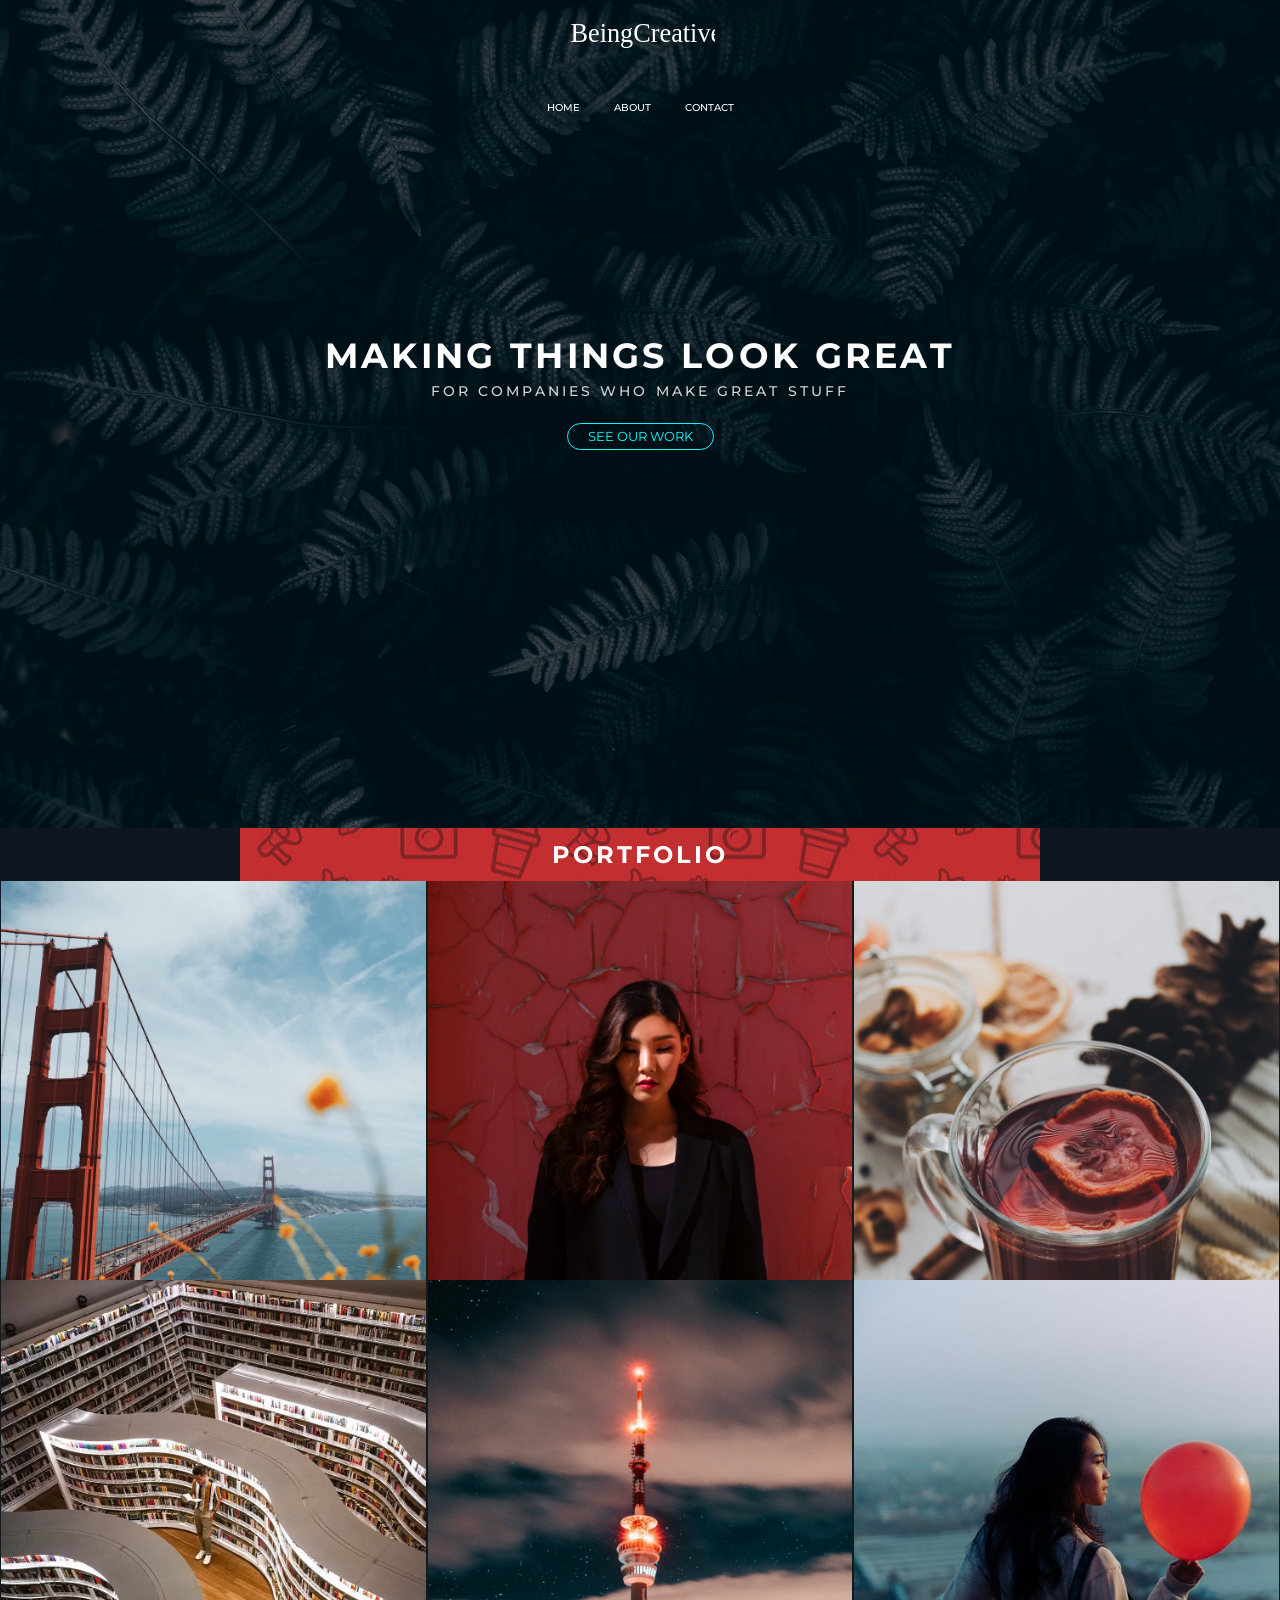
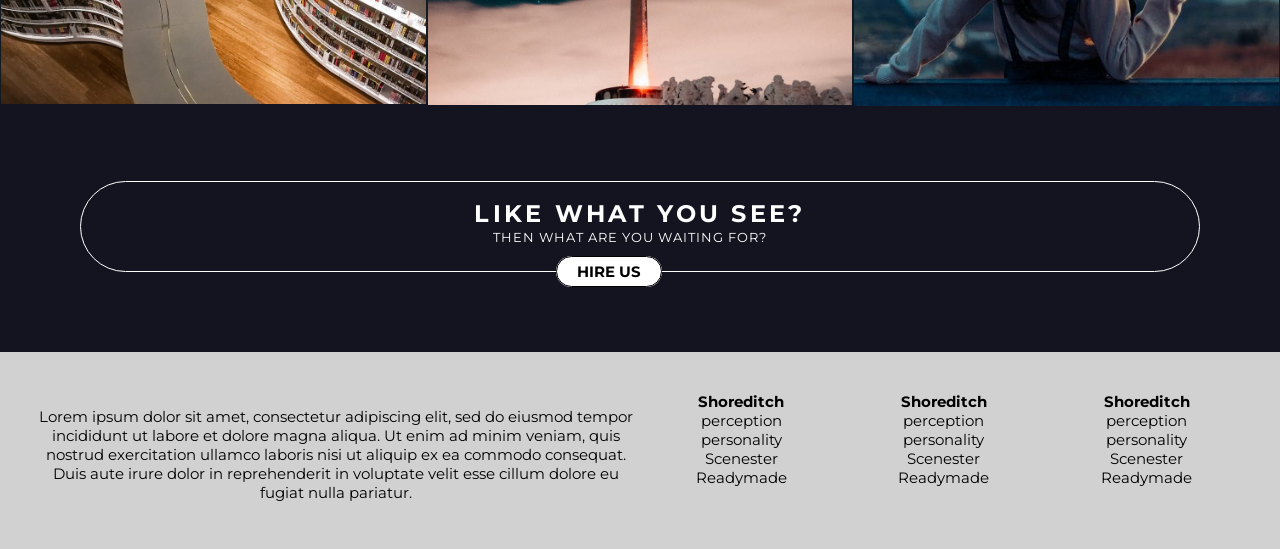
<file: index.html>
<!doctype html>
<html>

<head>
    <meta charset="UTF-8">
    <meta name="viewport" content="width=device-width, initial-scaled=1">
    <title>BeingCreative Inc.</title>
    <link href="https://fonts.googleapis.com/css?family=Montserrat:100,100i,200,200i,300,300i,400,400i,500,500i,600,600i,700,700i,800,800i,900,900i&display=swap" rel="stylesheet">
    <link href="css/styles.css" rel="stylesheet" type="text/css">
</head>

<body style=" background-color: #131b22">

    <header>
        <img src="logo.svg" alt="BeingCreative Inc. logo" class="logo">
        <nav>
            <ul>
                <li><a href="">Home</a></li>
                <li><a href="">About</a></li>
                <li><a href="">Contact</a></li>
            </ul>
        </nav>
    </header>

    <section class="home-hero">
        <div class="container">
            <h1 class="title">Making things look great
                <span>for companies who make great stuff</span>
            </h1>
            <a href="" class="button button-accent">See Our Work</a>
        </div>
    </section>

    <!-- <section class="home-about">
        <div class="home-about-textbox">
            <h1>Who we are</h1>
            <p>She looked at her student wondering if she could ever get through.
                "You need to learn to think for yourself," she wanted to tell him.
                "Your friends are holding you back and bringing you down."
                But she didn't because she knew his friends were all that he had
                and even if that meant a life of misery, he would never give them up.
            </p>
            <p>What were they eating? It didn't taste like anything she had ever
                eaten before and although she was famished, she didn't dare ask.
                She knew the answer would be one she didn't want to hear.
            </p>
        </div>
    </section> -->


    <section>
        <h2>Portfolio</h2>


        <!-- <figure class="port-item">
            <img src="port1.jpg" alt="portfolio item">
            <figcaption class="port-desc">
                <p>Project Title</p>
                <a href="" class="button2">Profect Details</a>
            </figcaption>
        </figure>

    
        <figure class="port-item">
            <img src="port2.jpg" alt="portfolio item">
            <figcaption class="port-desc">
                <p>Project Title</p>
                <a href="" class="button2">Profect Details</a>
            </figcaption>
        </figure>

       
        <figure class="port-item">
            <img src="port3.jpg" alt="portfolio item">
            <figcaption class="port-desc">
                <p>Project Title</p>
                <a href="" class="button2">Profect Details</a>
            </figcaption>
        </figure>

   
        <figure class="port-item">
            <img src="port4.jpg" alt="portfolio item">
            <figcaption class="port-desc">
                <p>Project Title</p>
                <a href="" class="button2">Profect Details</a>
            </figcaption>
        </figure>

        <figure class="port-item">
            <img src="port5.jpg" alt="portfolio item">
            <figcaption class="port-desc">
                <p>Project Title</p>
                <a href="" class="button2">Profect Details</a>
            </figcaption>
        </figure>

       
        <figure class="port-item">
            <img src="port6.jpg" alt="portfolio item">
            <figcaption class="port-desc">
                <p>Project Title</p>
                <a href="" class="button2">Profect Details</a>
            </figcaption>
        </figure> -->

    </section>

    <!-- *******ROW -->
    <div class="row">
        <div class="column">
            <img src="port1.jpg" alt="Snow" style="width:100%">
        </div>
        <div class="column">
            <img src="port2.jpg" alt="Forest" style="width:100%">
        </div>
        <div class="column">
            <img src="port3.jpg" alt="Mountains" style="width:100%">
        </div>
        <div class="column">
            <img src="port4.jpg" alt="Mountains" style="width:100%">
        </div>
        <div class="column">
            <img src="port5.jpg" alt="Mountains" style="width:100%">
        </div>
        <div class="column">
            <img src="port6.jpg" alt="Mountains" style="width:100%">
        </div>

    </div>

    <section class="cta">
        <div class="container2">
            <h3 class="title2">Like what you see?</h3>
            <span>Then what are you waiting for?</span>
            </h1>

            <a href="" class="button3">Hire Us</a>
        </div>
    </section>


    <footer>

        <div class="col-3">
            <p>Lorem ipsum dolor sit amet, consectetur adipiscing elit, sed do eiusmod tempor incididunt ut labore et
                dolore magna aliqua. Ut enim ad minim veniam, quis nostrud exercitation ullamco laboris nisi ut aliquip
                ex ea commodo consequat. Duis aute irure dolor in reprehenderit in voluptate velit esse cillum dolore eu
                fugiat nulla pariatur.
            </p>
        </div>

        <div class="col-1">
            <ul class="unstyled-list">
                <li class="bold"><strong>Shoreditch</strong></li>
                <li>perception</li>
                <li>personality</li>
                <li>Scenester</li>
                <li>Readymade</li>
            </ul>
        </div>

        <div class="col-1">
            <ul class="unstyled-list">
                <li class="bold"><strong>Shoreditch</strong></li>
                <li>perception</li>
                <li>personality</li>
                <li>Scenester</li>
                <li>Readymade</li>
            </ul>
        </div>

        <div class="col-1">
            <ul class="unstyled-list">
                <li class="bold"><strong>Shoreditch</strong></li>
                <li>perception</li>
                <li>personality</li>
                <li>Scenester</li>
                <li>Readymade</li>
            </ul>
        </div>


    </footer>

</body>

</html>
</file>
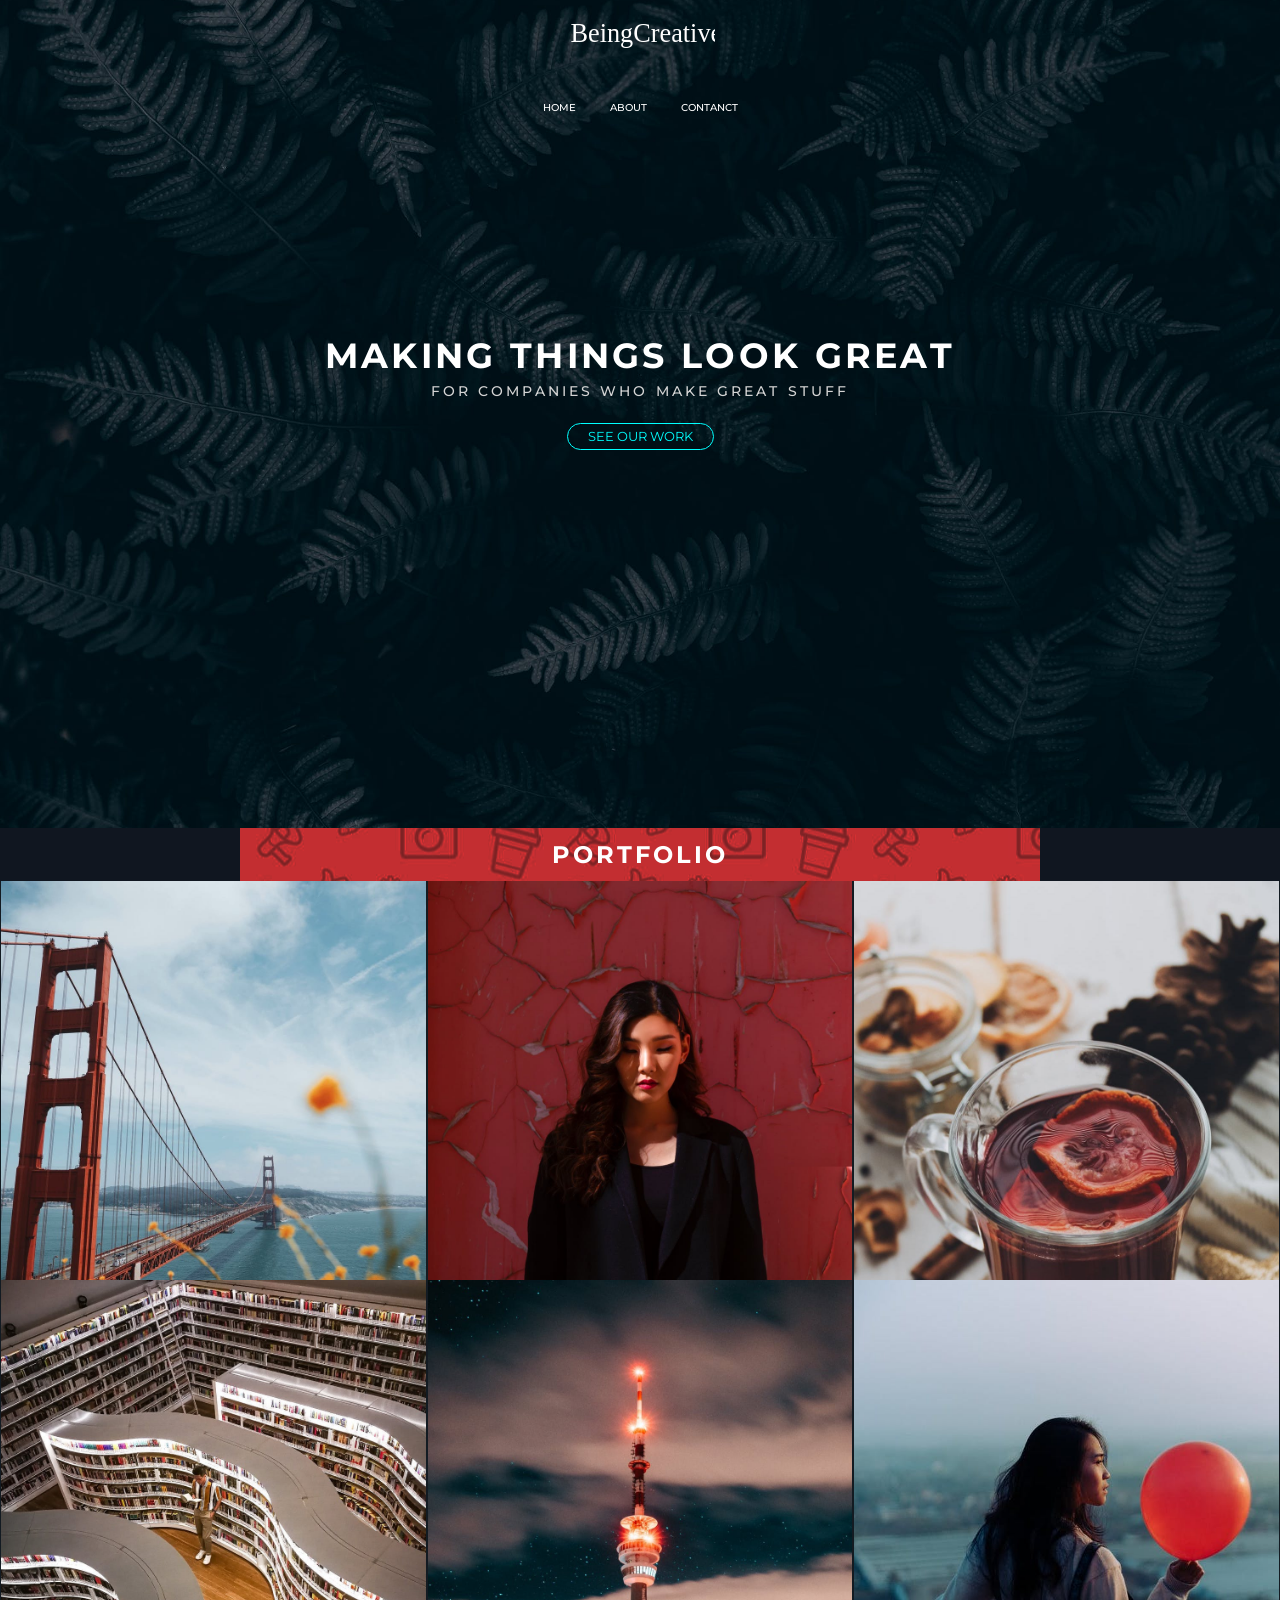
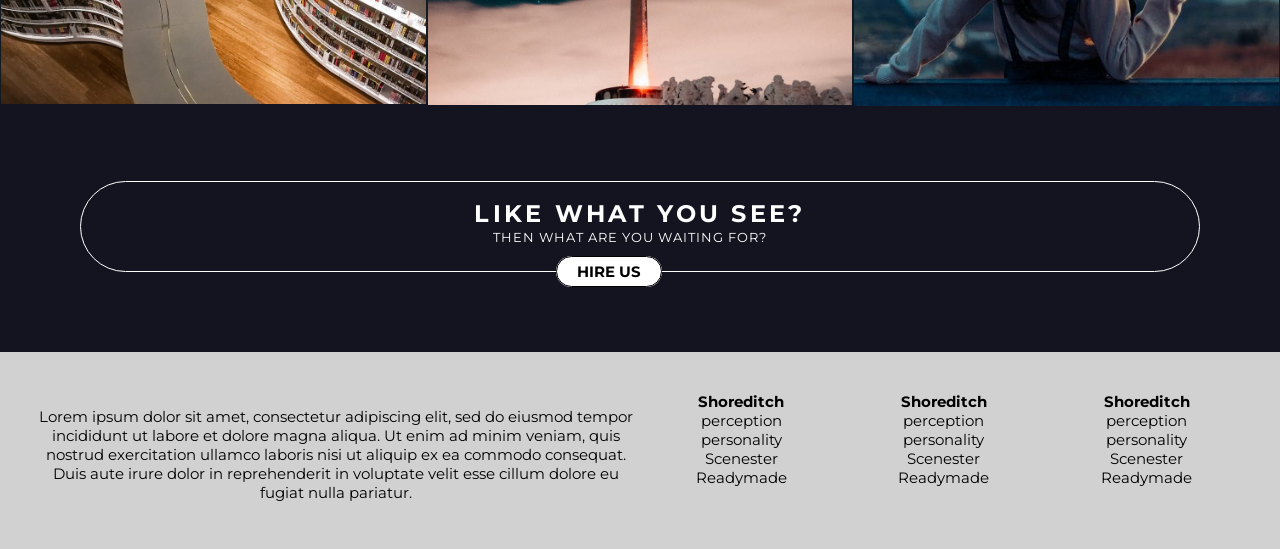
<file: Web1.html>
<!doctype html>
<html>

<head>
    <meta charset="UTF-8">
    <meta name="viewport" content="width=device-width, initial-scaled=1">
    <title>BeingCreative Inc.</title>
    <link href="css/styles.css" rel="stylesheet" type="text/css">
</head>

<body style=" background-color: #131b22">

    <header>
        <img src="logo.svg" alt="BeingCreative Inc. logo" class="logo">
        <nav>
            <ul>
                <li><a href="">Home</a></li>
                <li><a href="">About</a></li>
                <li><a href="">Contanct</a></li>
            </ul>
        </nav>
    </header>

    <section class="home-hero">
        <div class="container">
            <h1 class="title">Making things look great
                <span>for companies who make great stuff</span>
            </h1>
            <a href="" class="button button-accent">See Our Work</a>
        </div>
    </section>

    <!-- <section class="home-about">
        <div class="home-about-textbox">
            <h1>Who we are</h1>
            <p>She looked at her student wondering if she could ever get through.
                "You need to learn to think for yourself," she wanted to tell him.
                "Your friends are holding you back and bringing you down."
                But she didn't because she knew his friends were all that he had
                and even if that meant a life of misery, he would never give them up.
            </p>
            <p>What were they eating? It didn't taste like anything she had ever
                eaten before and although she was famished, she didn't dare ask.
                She knew the answer would be one she didn't want to hear.
            </p>
        </div>
    </section> -->


    <section>
        <h2>Portfolio</h2>


        <!-- <figure class="port-item">
            <img src="port1.jpg" alt="portfolio item">
            <figcaption class="port-desc">
                <p>Project Title</p>
                <a href="" class="button2">Profect Details</a>
            </figcaption>
        </figure>

    
        <figure class="port-item">
            <img src="port2.jpg" alt="portfolio item">
            <figcaption class="port-desc">
                <p>Project Title</p>
                <a href="" class="button2">Profect Details</a>
            </figcaption>
        </figure>

       
        <figure class="port-item">
            <img src="port3.jpg" alt="portfolio item">
            <figcaption class="port-desc">
                <p>Project Title</p>
                <a href="" class="button2">Profect Details</a>
            </figcaption>
        </figure>

   
        <figure class="port-item">
            <img src="port4.jpg" alt="portfolio item">
            <figcaption class="port-desc">
                <p>Project Title</p>
                <a href="" class="button2">Profect Details</a>
            </figcaption>
        </figure>

        <figure class="port-item">
            <img src="port5.jpg" alt="portfolio item">
            <figcaption class="port-desc">
                <p>Project Title</p>
                <a href="" class="button2">Profect Details</a>
            </figcaption>
        </figure>

       
        <figure class="port-item">
            <img src="port6.jpg" alt="portfolio item">
            <figcaption class="port-desc">
                <p>Project Title</p>
                <a href="" class="button2">Profect Details</a>
            </figcaption>
        </figure> -->

    </section>

    <!-- *******ROW -->
    <div class="row">
        <div class="column">
            <img src="port1.jpg" alt="Snow" style="width:100%">
        </div>
        <div class="column">
            <img src="port2.jpg" alt="Forest" style="width:100%">
        </div>
        <div class="column">
            <img src="port3.jpg" alt="Mountains" style="width:100%">
        </div>
        <div class="column">
            <img src="port4.jpg" alt="Mountains" style="width:100%">
        </div>
        <div class="column">
            <img src="port5.jpg" alt="Mountains" style="width:100%">
        </div>
        <div class="column">
            <img src="port6.jpg" alt="Mountains" style="width:100%">
        </div>

    </div>

    <section class="cta">
        <div class="container2">
            <h3 class="title2">Like what you see?</h3>
            <span>Then what are you waiting for?</span>
            </h1>

            <a href="" class="button3">Hire Us</a>
        </div>
    </section>


    <footer>

        <div class="col-3">
            <p>Lorem ipsum dolor sit amet, consectetur adipiscing elit, sed do eiusmod tempor incididunt ut labore et
                dolore magna aliqua. Ut enim ad minim veniam, quis nostrud exercitation ullamco laboris nisi ut aliquip
                ex ea commodo consequat. Duis aute irure dolor in reprehenderit in voluptate velit esse cillum dolore eu
                fugiat nulla pariatur.
            </p>
        </div>

        <div class="col-1">
            <ul class="unstyled-list">
                <li class="bold"><strong>Shoreditch</strong></li>
                <li>perception</li>
                <li>personality</li>
                <li>Scenester</li>
                <li>Readymade</li>
            </ul>
        </div>

        <div class="col-1">
            <ul class="unstyled-list">
                <li class="bold"><strong>Shoreditch</strong></li>
                <li>perception</li>
                <li>personality</li>
                <li>Scenester</li>
                <li>Readymade</li>
            </ul>
        </div>

        <div class="col-1">
            <ul class="unstyled-list">
                <li class="bold"><strong>Shoreditch</strong></li>
                <li>perception</li>
                <li>personality</li>
                <li>Scenester</li>
                <li>Readymade</li>
            </ul>
        </div>


    </footer>

</body>

</html>
</file>
<file: css/styles.css>
@import url('https://fonts.googleapis.com/css?family=Montserrat&display=swap');

*{
    font-family: 'Montserrat', sans-serif;
    box-sizing: border-box;
    background-position: center;
    background-repeat: no-repeat;
    background-size: cover;
}


body{
    margin: 0;
    font-family: Montserrat;
    text-align: center;
}


img{
  width:20%;
  height: auto;
}

.container{
    width: 100%;
    margin: 0 auto;
    margin-top: 200px;
} 


/* typography *********** */


.title{
    font-size: .6rem;
    height: auto;
    margin-top: -250px;
    font-family: 'Montserrat', sans-serif;
    letter-spacing: 3.3px;
}

.title span{
    font-family: 'Montserrat', sans-serif;
    font-weight: 500;
    display: block;
    font-size: .4em;
    margin-top: 5px;
    
}

/* button */

.button{
    font-family: 'Montserrat', sans-serif;
    position: relative;
    z-index: 2;
    text-decoration: none;
    border-width: 1.5px;
    padding: 5px 20px;
    border-style: solid;
    border-radius: 100px 100px 100px 100px;    
    transition: all ease 500ms;
}

.button-accent{
    color: aqua;  
}

.button-accent:hover,
.button-accent:focus{
    background: aqua;
    color: rgb(0, 0, 0);
}
     
@media (max-width:00px){
    .title{
        font-size: medium;

    }
}

@media (min-width:00px){
    .title{
        font-size: 35px;
    }
}


/* header 
    **************** */

header{
    position: absolute;
    left: 0;
    right: 0;
    margin-top: -3em;    
}

.logo{
    width: 150px;
    height: auto;
    margin: 10px;
}

nav ul{
    list-style: none;
    margin-top: -30px;
    padding: 0;
    text-transform: uppercase; 
    font-family: 'Montserrat', sans-serif;
}

nav li {
    display: inline;
    padding: 5px 5px;  
    
}

nav a {
    font-family: 'Montserrat', sans-serif;
    font-weight: 500;
    padding: 10px;
    margin: inherit;
    font-size: .50em;
    text-decoration: none;
    
    color: white;
    font-size: 10px;
    
}

nav a:hover,
nav a:focus{
    color:aqua;
    font-family: 'Montserrat';
}


/* home-hero ***************** */

.home-hero{
    background-image: url(../css/leaf.jpg);
    padding: 30em 0;
    color: white;
    text-transform: uppercase;
    font-size: .80em; 
}

.home-hero span{
    color: rgb(212, 212, 212);
    letter-spacing: 3.1px;
}


/* Section2 *********************************/

 .button2{
    font-family: 'Montserrat', sans-serif;
    position: relative;
    z-index: 2;
    text-decoration: none;
    border-width: 1px;
    padding: 5px 10px;
    border-style: none;
    border-radius: 100px 100px 100px 100px;   
    color: rgb(255, 255, 255);   
    font-size: smaller;
}

.button2:hover,
.button2:focus{
    background: rgb(0, 0, 0);
    color: rgb(250, 250, 250);
    font-size: small;
    border-style: none;
}

h2{
    margin-top: 0rem;
    color:white;
    text-transform: uppercase;
    letter-spacing: 3px;
    background-color: #111520a2;
    padding: .5em;
    margin-bottom: 1.3em;
    font-family: 'Montserrat', sans-serif;
    
    background-image: url(../css/texture.jpg);
    background-blend-mode: color-dodge;
    background-size: initial;
}


/* figure{
    padding: 5%;
    margin: 0;
    scale: 50%;
    background:rgba(0, 0, 0, 0.178);
    
}

.portfolio{
    margin: 3em 0;
    
}


.port-item{
    margin: 0;
    position: relative;
    margin-bottom: -130px;
}

.port-desc{
    position: absolute;
    z-index: 100;
    bottom: 1.7em;
    right: 38em;
    color: rgba(255, 255, 255, 0);
    
    padding: 1em;
    margin: 40px;
    
} */


.portfoliob{
    color: red;
}


.column {
    font-family: 'Montserrat', sans-serif;
    float: left;
    width: 33.33%;
    margin-top: -2rem;
    padding:1px;
  }
  
  /* Clear floats after image containers */
  .row::after {
    content: "";
    clear: both;
    display: table;
    
  }



.cta{
    
    margin-top: -10px;
    text-transform: uppercase;
    background-color: #151120a2;
    color: white;
    padding: 5em;  
}

.title2{
    margin-top: .7em;
    font-size: 1.5rem;
    height: auto;
    font-family: 'Montserrat', sans-serif;
    letter-spacing: 3.3px;
}

.container2{
    border-width: 1.5px;
    border-style: solid;
    border-radius: 100px 100px 100px 100px;
   
}

.button3{
    
    position: relative;
    z-index: 2;
    text-decoration: none;
    border-width: 1px;
    padding: 5px 20px;
    /* border-color: rgba(255, 255, 255, 0.57); */
    border-style: solid;
    border-radius: 100px 100px 100px 100px;  
    font-size: 15px;
    color: rgb(0, 0, 0);  
    text-align: center;
    top: 10px;
    right: 170px;
    background-color: #ffffff;
    font-family: 'Montserrat', sans-serif;
    font-weight: bolder;

    
}


.button3:hover,
.button3:focus{
    background:#e74c3c;
    color: rgb(255, 255, 255);
    border-color: #e74c3c;
    box-shadow: 1px 1px 2px black;
    
    
}

.cta span{
    position: relative;
    font-size: 80%;
    letter-spacing: 1px;
    left: 45px;
    top: -25px;
  
}

.unstyled-list{
    margin: 0;
    padding:0;
    list-style-type: none;

}


footer{
    background:rgb(209, 209, 209) ;
    text-decoration: none;
    padding: 2em;
    padding-top: 2.5em;
}

[class^=col-]{
    font-weight: 400;
    font-size: 15px;
    float: left;
    padding: 0 .5eml;
}


.bold{
    font-family: 'Montserrat', sans-serif;
}

.col-3{
 width: 50%
}

.col-1{
width: 16.6666%
}

footer::after{
    display: block;
    content: '';
    clear:both;
    text-align: left;
}
</file>
